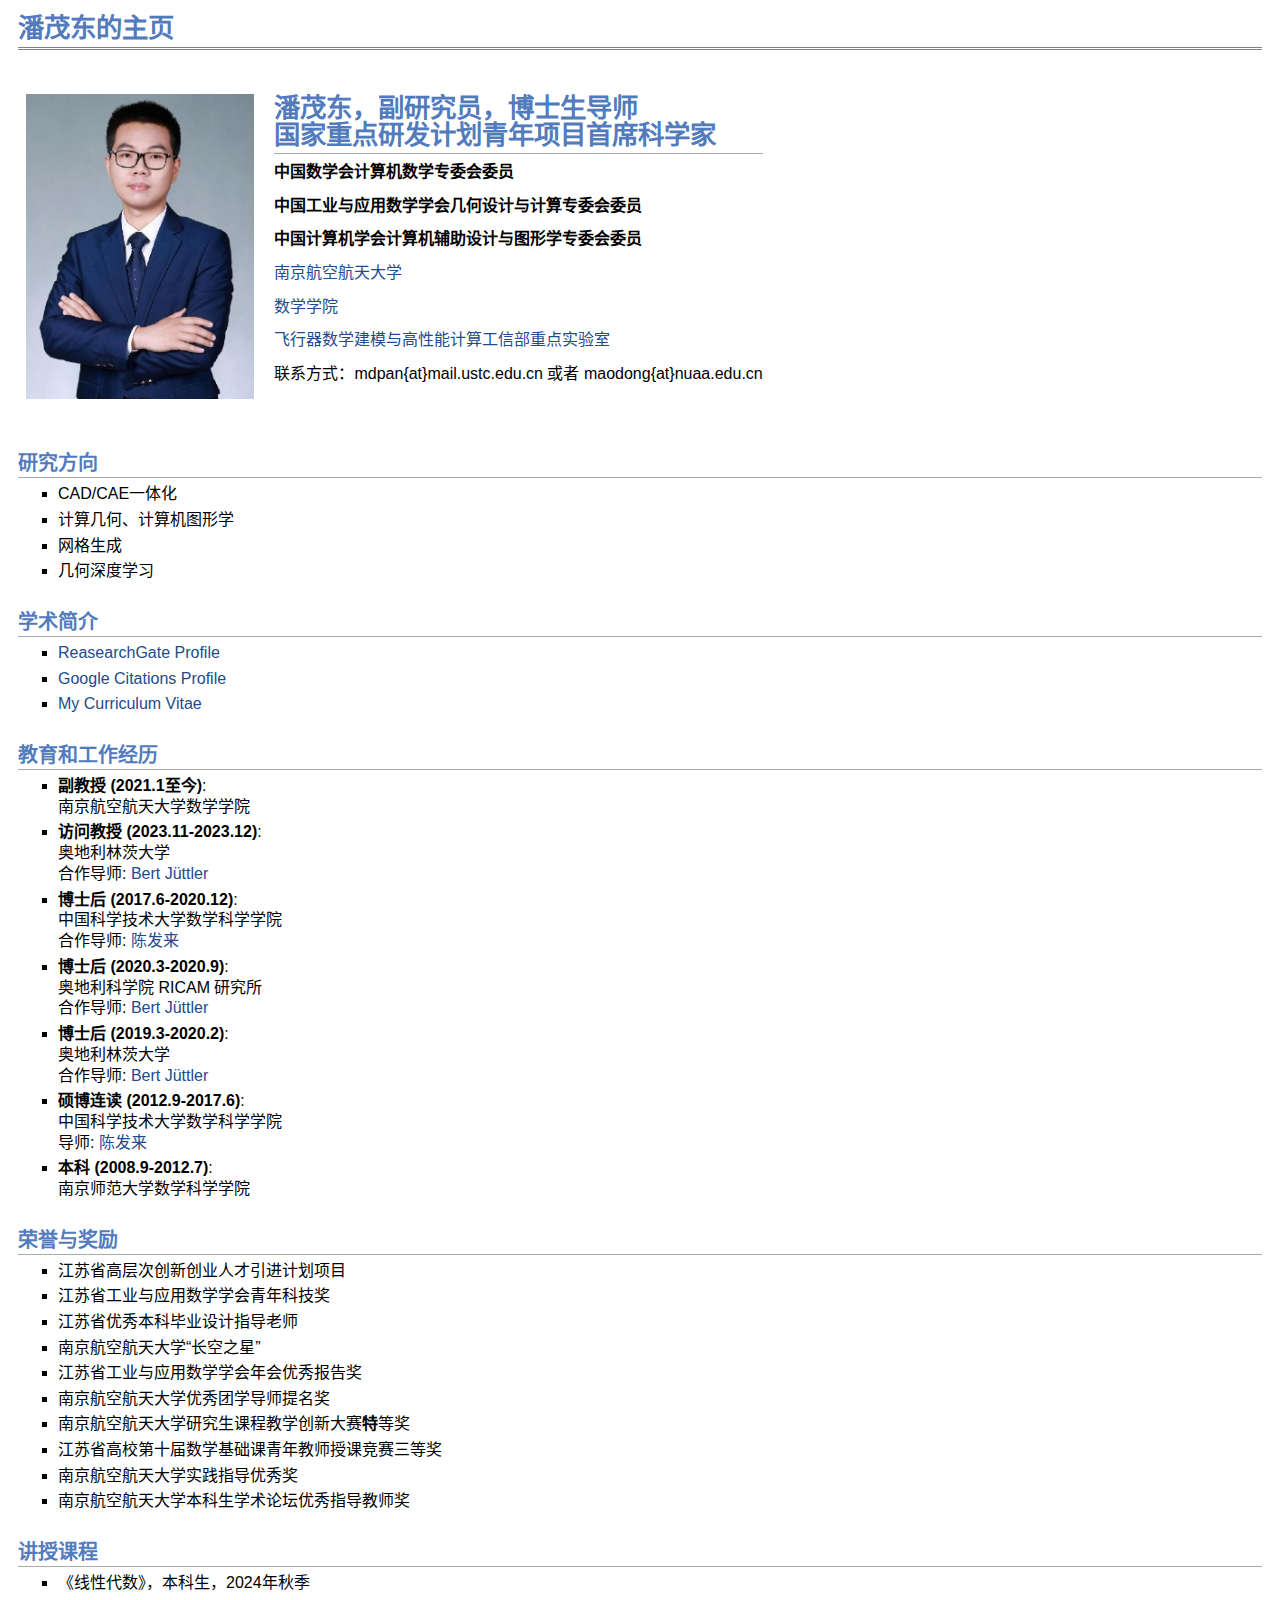
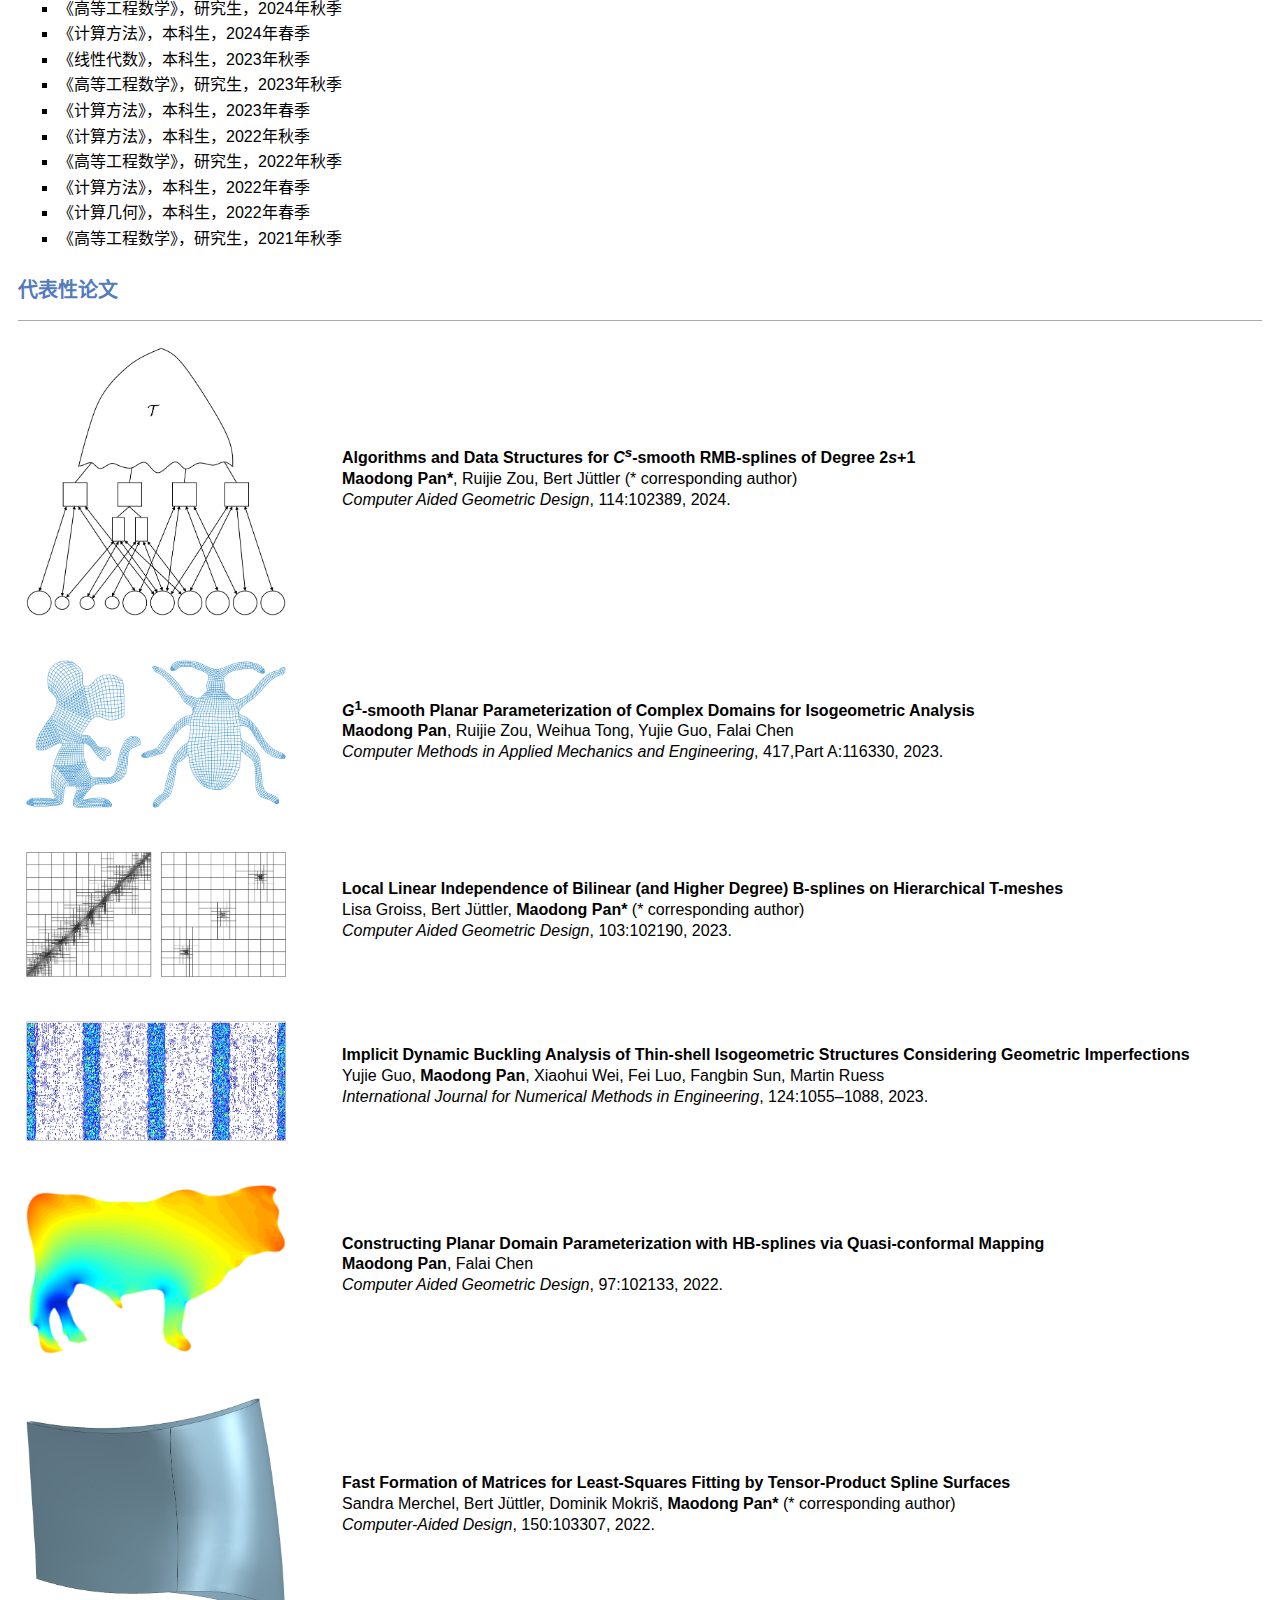
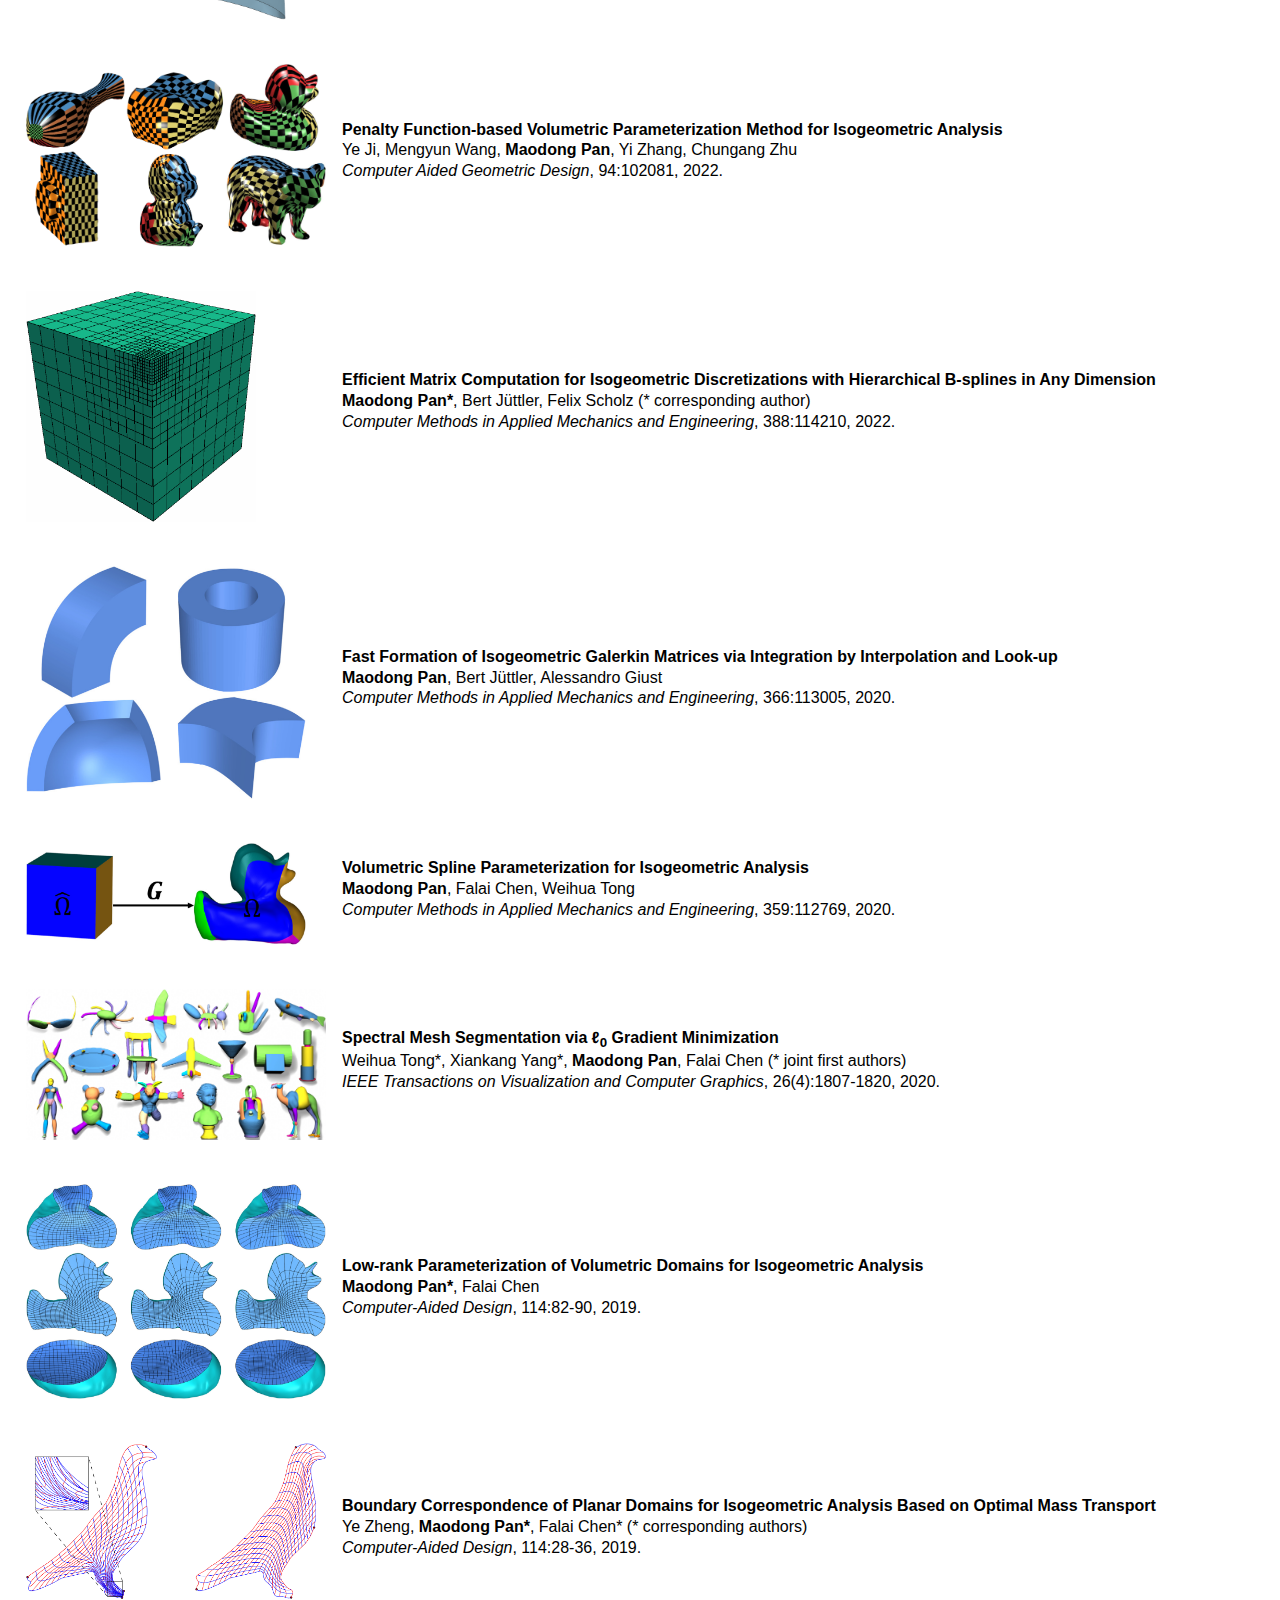
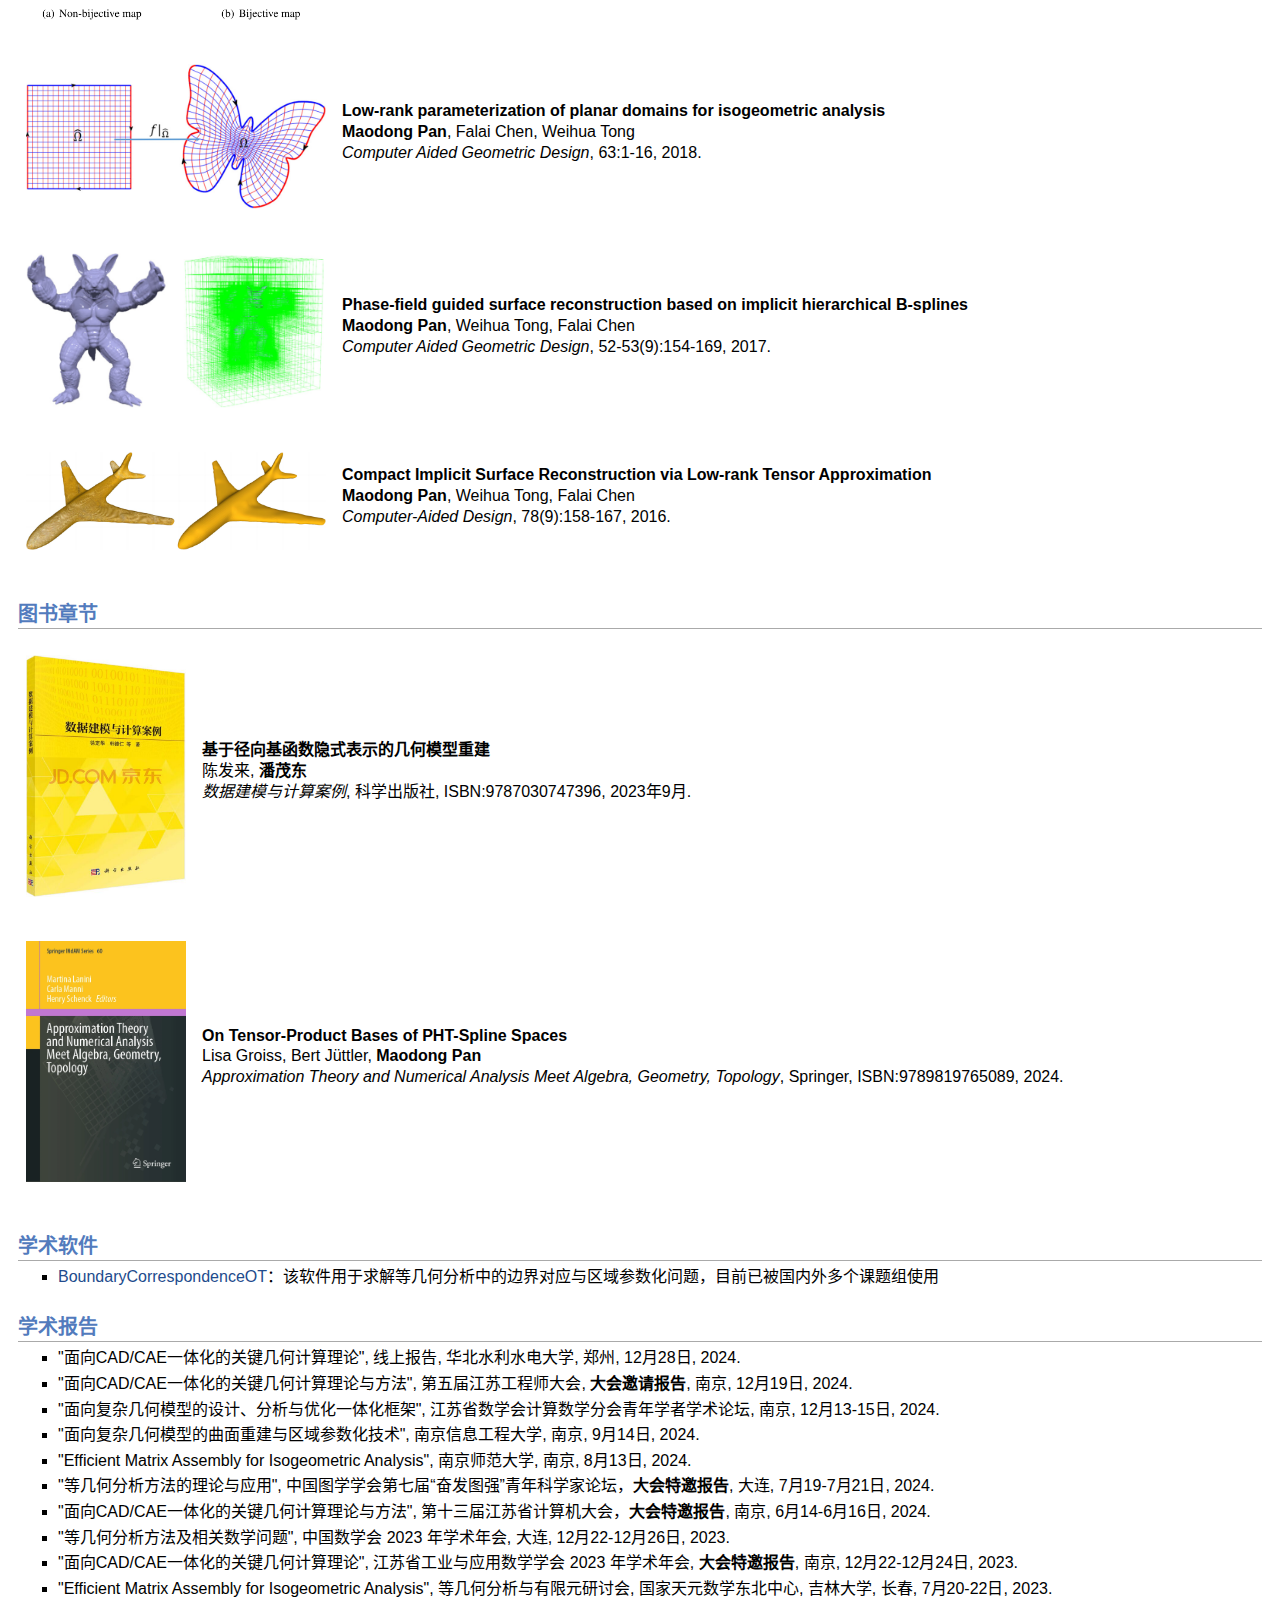
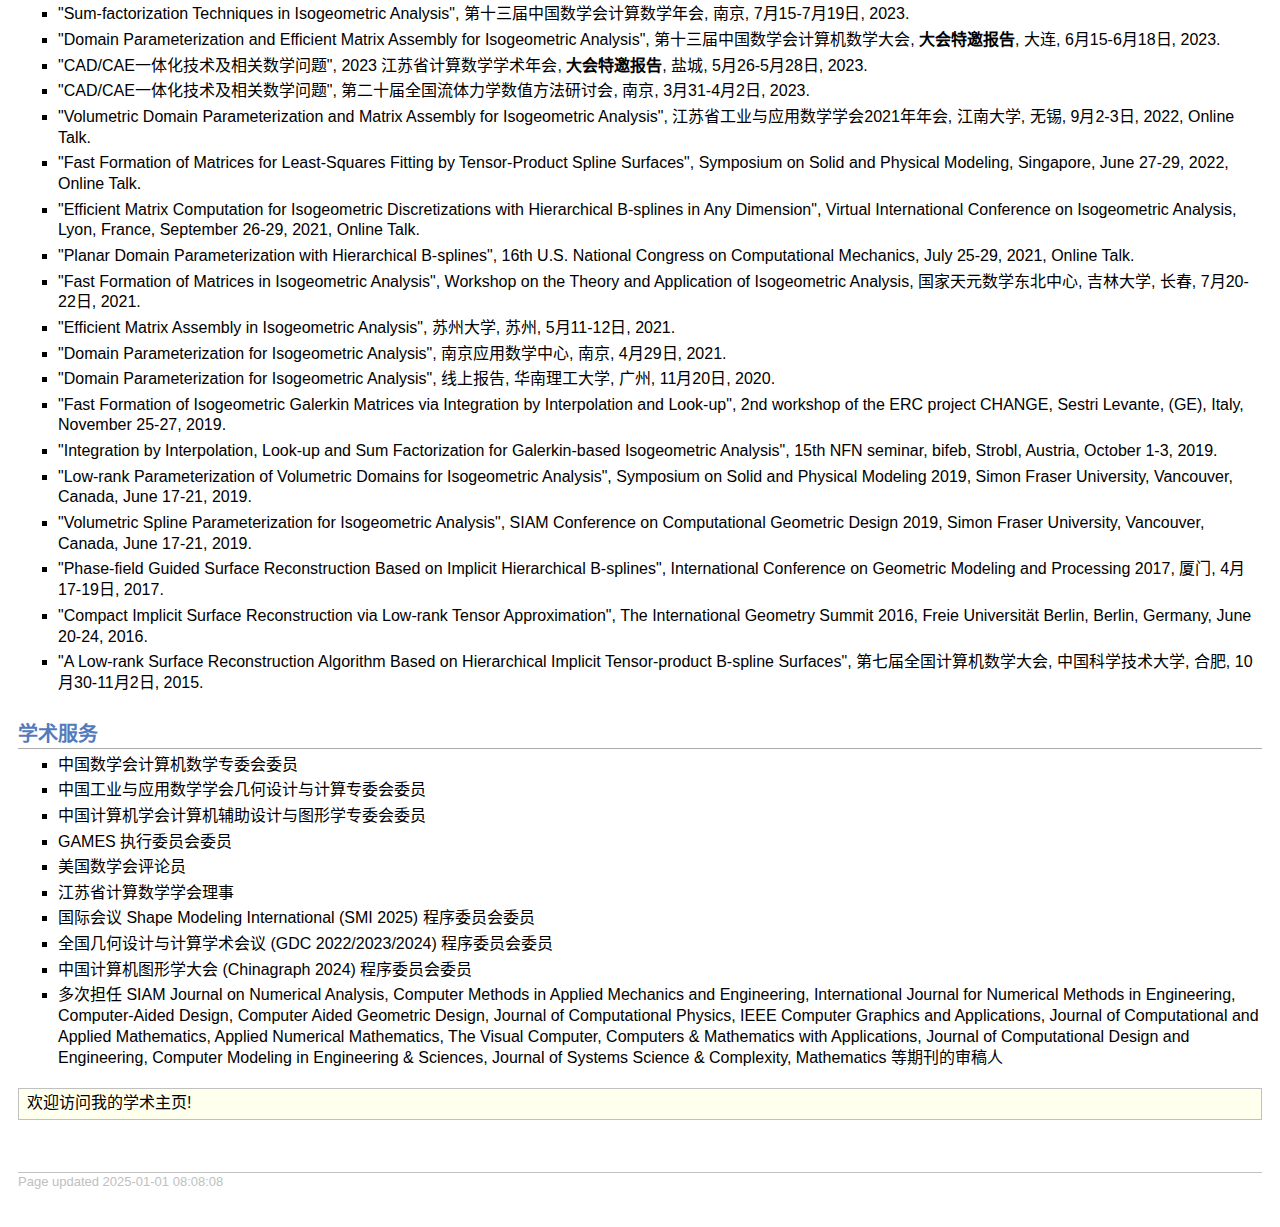
<file: index.html>
<!DOCTYPE html>
<html lang="zh-cn">
<head>
	<link rel="stylesheet" href="./css/jemdoc.css" type="text/css">
	<title>潘茂东的主页</title>
</head>
<body>
	<table id="tlayout">
		<tbody>
			<tr valign="top">
				<td id="layout-content">
					<div id="toptitle">
						<h1>潘茂东的主页</h1>
					</div>
					<table class="imgtable">
						<tbody>
							<tr>
								<td><img src="./img/header.jpg" alt="photo" width="228px" height="305px">&nbsp;</td>
								<td align="left">
									<h1>潘茂东，副研究员，博士生导师<br>
									国家重点研发计划青年项目首席科学家<br/></h1>
									<p>
										<b>中国数学会计算机数学专委会委员</b><br>
										<p><b>中国工业与应用数学学会几何设计与计算专委会委员</b><br>
										<p><b>中国计算机学会计算机辅助设计与图形学专委会委员</b><br>
										<p><a href="https://www.nuaa.edu.cn/" target="blank">南京航空航天大学</a><br>
										<p><a href="http://math.nuaa.edu.cn/">数学学院</a><br>
										<p><a href="http://mmhpc.nuaa.edu.cn/">飞行器数学建模与高性能计算工信部重点实验室</a><br>
                                        <p>联系方式：mdpan{at}mail.ustc.edu.cn 或者 maodong{at}nuaa.edu.cn</p>
									</p>
								</td>
							</tr>
						</tbody>
					</table>
					<!--<h2>Current Major Duties</h2>
					<ul>
						<li><p><b>President</b>, <a href="http://www.orsc.org.cn/" target="blank">Operations Research Society of China (ORSC)</a></p></li>
						<li><p><b>Assistant President</b>, <a href="http://english.amss.cas.cn/" target="blank">Academy of Mathematics and Systems Science, Chinese Academy of Sciences</a></p></li>
						<li><p><b>Director</b>, <a href="http://coa.amss.ac.cn/wordpress/" target="blank">Center for Optimization and Applications, AMSS, Chinese Academy of Sciences</a></p></li>
					</ul>-->
					<h2>研究方向</h2>
					<ul>
						<li><p>CAD/CAE一体化 </p></li>
						<li><p>计算几何、计算机图形学</p></li>
						<li><p>网格生成 </p></li>
						<li><p>几何深度学习 </p></li>
					</ul>
					<h2>学术简介</h2>
					<ul>
						<li><p><a href="https://www.researchgate.net/profile/Maodong-Pan" target="blank">ReasearchGate Profile</a></p></li>
						<li><p><a href="https://scholar.google.com/citations?user=xxx" target="blank">Google Citations Profile</a></p></li>
						<li><p><a href="./cv/cv.pdf" target="blank">My Curriculum Vitae</a></p></li>
					</ul>
					<h2>教育和工作经历</h2>
					<ul>
						<li>
							<p>
								<b>副教授 (2021.1至今)</b>:<br>
								南京航空航天大学数学学院
							</p>
						</li>
						<li>
							<p>
								<b>访问教授 (2023.11-2023.12)</b>:<br>
								奥地利林茨大学<br>
								合作导师: <a href="http://www.ag.jku.at/home_en.htm">Bert J&uuml;ttler</a>
							</p>
						</li>
						<li>
							<p>
								<b>博士后 (2017.6-2020.12)</b>:<br>
								中国科学技术大学数学科学学院<br>
								合作导师: <a href="http://staff.ustc.edu.cn/~chenfl/">陈发来</a>
							</p>
						</li>
						<li>
							<p>
								<b>博士后 (2020.3-2020.9)</b>:<br>
								奥地利科学院 RICAM 研究所<br>
								合作导师: <a href="http://www.ag.jku.at/home_en.htm">Bert J&uuml;ttler</a>
							</p>
						</li>
						<li>
							<p>
								<b>博士后 (2019.3-2020.2)</b>:<br>
								奥地利林茨大学<br>
								合作导师: <a href="http://www.ag.jku.at/home_en.htm">Bert J&uuml;ttler</a>
							</p>
						</li>
						<li>
							<p>
								<b>硕博连读 (2012.9-2017.6)</b>:<br>
								中国科学技术大学数学科学学院<br>
								导师: <a href="http://staff.ustc.edu.cn/~chenfl/">陈发来</a>
							</p>
						</li>
						<li>
							<p>
								<b>本科 (2008.9-2012.7)</b>:<br>
								南京师范大学数学科学学院
							</p>
						</li>
					</ul>
					<h2>荣誉与奖励</h2>
					<ul>
						<li><p>江苏省高层次创新创业人才引进计划项目</p></li>
						<li><p>江苏省工业与应用数学学会青年科技奖</p></li>
						<li><p>江苏省优秀本科毕业设计指导老师</p></li>
						<li><p>南京航空航天大学“长空之星”</p></li>
						<li><p>江苏省工业与应用数学学会年会优秀报告奖</p></li>
						<li><p>南京航空航天大学优秀团学导师提名奖</p></li>
						<li><p>南京航空航天大学研究生课程教学创新大赛<b>特</b>等奖</p></li>
						<li><p>江苏省高校第十届数学基础课青年教师授课竞赛三等奖</p></li>
						<li><p>南京航空航天大学实践指导优秀奖</p></li>
						<li><p>南京航空航天大学本科生学术论坛优秀指导教师奖</p></li>
					</ul>
					<h2>讲授课程</h2>
					<ul>
						<li><p>《线性代数》，本科生，2024年秋季</p></li>
						<li><p>《高等工程数学》，研究生，2024年秋季</p></li>
						<li><p>《计算方法》，本科生，2024年春季</p></li>
						<li><p>《线性代数》，本科生，2023年秋季</p></li>
						<li><p>《高等工程数学》，研究生，2023年秋季</p></li>
						<li><p>《计算方法》，本科生，2023年春季</p></li>
						<li><p>《计算方法》，本科生，2022年秋季</p></li>
						<li><p>《高等工程数学》，研究生，2022年秋季</p></li>
						<li><p>《计算方法》，本科生，2022年春季</p></li>
						<li><p>《计算几何》，本科生，2022年春季</p></li>
						<li><p>《高等工程数学》，研究生，2021年秋季</p></li>
					</ul>
					<h2>代表性论文</a></p></li></h2>
					<table class="imgtable">
						<tbody>
							<tr>
								<td><img src="./img/cagd6.png" alt="photo" width="260px" height=auto></td>
								<td align="left">
									<p>
										<b>Algorithms and Data Structures for <var>C</var><sup><var>s</var></sup>-smooth RMB-splines of Degree 2<var>s</var>+1</b><br>
										<b>Maodong Pan*</b>, Ruijie Zou, Bert J&uuml;ttler (* corresponding author)<br>
										<i>Computer Aided Geometric Design</i>, 114:102389, 2024.
									</p>
								</td>
							</tr>
							<tr>
								<td><img src="./img/cmame4.png" alt="photo" width="260px" height=auto></td>
								<td align="left">
									<p>
										<b><var>G</var><sup>1</sup>-smooth Planar Parameterization of Complex Domains for Isogeometric Analysis</b><br>
										<b>Maodong Pan</b>, Ruijie Zou, Weihua Tong, Yujie Guo, Falai Chen<br>
										<i>Computer Methods in Applied Mechanics and Engineering</i>, 417,Part A:116330, 2023.
									</p>
								</td>
							</tr>
							<tr>
								<td><img src="./img/cagd5.png" alt="photo" width="260px" height=auto></td>
								<td align="left">
									<p>
										<b>Local Linear Independence of Bilinear (and Higher Degree) B-splines on Hierarchical T-meshes</b><br>
										Lisa Groiss, Bert J&uuml;ttler, <b>Maodong Pan*</b> (* corresponding author)<br>
										<i>Computer Aided Geometric Design</i>, 103:102190, 2023.
									</p>
								</td>
							</tr>
							<tr>
								<td><img src="./img/ijnme.png" alt="photo" width="260px" height=auto></td>
								<td align="left">
									<p>
										<b>Implicit Dynamic Buckling Analysis of Thin-shell Isogeometric
										Structures Considering Geometric Imperfections</b><br>
										Yujie Guo, <b>Maodong Pan</b>, Xiaohui Wei, Fei Luo, Fangbin Sun, Martin Ruess<br>
										<i>International Journal for Numerical Methods in Engineering</i>, 124:1055–1088, 2023.
									</p>
								</td>
							</tr>
							<tr>
								<td><img src="./img/cagd4.png" alt="photo" width="260px" height=auto></td>
								<td align="left">
									<p>
										<b>Constructing Planar Domain Parameterization with HB-splines via Quasi-conformal Mapping</b><br>
										<b>Maodong Pan</b>, Falai Chen<br>
										<i>Computer Aided Geometric Design</i>, 97:102133, 2022.
									</p>
								</td>
							</tr>
							<tr>
								<td><img src="./img/cad4.png" alt="photo" width="260px" height=auto></td>
								<td align="left">
									<p>
										<b>Fast Formation of Matrices for Least-Squares Fitting by Tensor-Product Spline Surfaces</b><br>
										Sandra Merchel, Bert J&uuml;ttler, Dominik Mokri&scaron;, <b>Maodong Pan*</b> (* corresponding author)<br>
										<i>Computer-Aided Design</i>, 150:103307, 2022.
									</p>
								</td>
							</tr>
							<tr>
								<td><img src="./img/cagd3.png" alt="photo" width="300px" height=auto></td>
								<td align="left">
									<p>
										<b>Penalty Function-based Volumetric Parameterization Method for Isogeometric Analysis</b><br>
										Ye Ji, Mengyun Wang, <b>Maodong Pan</b>, Yi Zhang, Chungang Zhu<br>
										<i>Computer Aided Geometric Design</i>, 94:102081, 2022.
									</p>
								</td>
							</tr>
							<tr>
								<td><img src="./img/cmame3.png" alt="photo" width="230px" height=auto></td>
								<td align="left">
									<p>
										<b>Efficient Matrix Computation for Isogeometric Discretizations with Hierarchical B-splines in Any Dimension</b><br>
										<b>Maodong Pan*</b>, Bert J&uuml;ttler, Felix Scholz (* corresponding author)<br>
										<i>Computer Methods in Applied Mechanics and Engineering</i>, 388:114210, 2022.
									</p>
								</td>
							</tr>
							<tr>
								<td><img src="./img/cmame2.png" alt=auto width="280px" height=auto></td>
								<td align="left">
									<p>
										<b>Fast Formation of Isogeometric Galerkin Matrices via Integration by Interpolation and Look-up</b><br>
										<b>Maodong Pan</b>, Bert J&uuml;ttler, Alessandro Giust<br>
										<i>Computer Methods in Applied Mechanics and Engineering</i>, 366:113005, 2020.
									</p>
								</td>
							</tr>
							<tr>
								<td><img src="./img/cmame1.png" alt="photo" width="280px" height=auto></td>
								<td align="left">
									<p>
										<b>Volumetric Spline Parameterization for Isogeometric Analysis</b><br>
										<b>Maodong Pan</b>, Falai Chen, Weihua Tong<br>
										<i>Computer Methods in Applied Mechanics and Engineering</i>, 359:112769, 2020.
									</p>
								</td>
							</tr>
							<tr>
								<td><img src="./img/tvcg.png" alt="photo" width="300px" height=auto></td>
								<td align="left">
									<p>
										<b>Spectral Mesh Segmentation via ℓ<sub>0</sub> Gradient Minimization</b><br>
										Weihua Tong*, Xiankang Yang*, <b>Maodong Pan</b>, Falai Chen (* joint first authors)<br>
										<i>IEEE Transactions on Visualization and Computer Graphics</i>, 26(4):1807-1820, 2020.
									</p>
								</td>
							</tr>
							<tr>
								<td><img src="./img/cad3.png" alt="photo" width="300px" height=auto></td>
								<td align="left">
									<p>
										<b>Low-rank Parameterization of Volumetric Domains for Isogeometric Analysis</b><br>
										<b>Maodong Pan*</b>, Falai Chen<br>
										<i>Computer-Aided Design</i>, 114:82-90, 2019.
									</p>
								</td>
							</tr>
							<tr>
								<td><img src="./img/cad2.png" alt="photo" width="300px" height=auto></td>
								<td align="left">
									<p>
										<b>Boundary Correspondence of Planar Domains for Isogeometric Analysis Based on Optimal Mass Transport</b><br>
										Ye Zheng, <b>Maodong Pan*</b>, Falai Chen* (* corresponding authors)<br>
										<i>Computer-Aided Design</i>, 114:28-36, 2019.
									</p>
								</td>
							</tr>
							<tr>
								<td><img src="./img/cagd2.png" alt="photo" width="300px" height=auto></td>
								<td align="left">
									<p>
										<b>Low-rank parameterization of planar domains for isogeometric analysis</b><br>
										<b>Maodong Pan</b>, Falai Chen, Weihua Tong<br>
										<i>Computer Aided Geometric Design</i>, 63:1-16, 2018.
									</p>
								</td>
							</tr>
							<tr>
								<td><img src="./img/cagd1.png" alt="photo" width="300px" height=auto></td>
								<td align="left">
									<p>
										<b>Phase-field guided surface reconstruction based on implicit hierarchical B-splines</b><br>
										<b>Maodong Pan</b>, Weihua Tong, Falai Chen<br>
										<i>Computer Aided Geometric Design</i>, 52-53(9):154-169, 2017.
									</p>
								</td>
							</tr>
							<tr>
								<td><img src="./img/cad1.png" alt="photo" width="300px" height=auto></td>
								<td align="left">
									<p>
										<b>Compact Implicit Surface Reconstruction via Low-rank Tensor Approximation</b><br>
										<b>Maodong Pan</b>, Weihua Tong, Falai Chen<br>
										<i>Computer-Aided Design</i>, 78(9):158-167, 2016.
									</p>
								</td>
							</tr>
						</tbody>
					</table>
					<h2>图书章节</h2>
					<table class="imgtable">
						<tbody>
							<tr>
								<td><img src="./img/chapter1.jpg" alt="photo" width="160px" height=auto></td>
								<td align="left">
									<p>
										<b>基于径向基函数隐式表示的几何模型重建</b><br>
										陈发来, <b>潘茂东</b><br> 
										<i>数据建模与计算案例</i>, 科学出版社, ISBN:9787030747396, 2023年9月.
									</p>
								</td>
							</tr>
							<tr>
								<td><img src="./img/chapter2.jpg" alt="photo" width="160px" height=auto></td>
								<td align="left">
									<p>
										<b>On Tensor-Product Bases of PHT-Spline Spaces</b><br>
										Lisa Groiss, Bert J&uuml;ttler, <b>Maodong Pan</b><br>
										<i>Approximation Theory and Numerical Analysis Meet Algebra, Geometry, Topology</i>, Springer, ISBN:9789819765089, 2024.
									</p>
								</td>
							</tr>
						</tbody>
					</table>
					<h2>学术软件</h2>
					<ul>
						<li>
						    <p><a href="https://github.com/ZH-ye/BoundaryCorrespondenceOT">BoundaryCorrespondenceOT</a>：该软件用于求解等几何分析中的边界对应与区域参数化问题，目前已被国内外多个课题组使用
						    </p>
						</li>
					</ul>
					<h2>学术报告</h2>
					<ul>
						<li>
							<p>
								"面向CAD/CAE一体化的关键几何计算理论", 线上报告, 华北水利水电大学, 郑州, 12月28日, 2024.
							</p>
						</li>
						<li>
							<p>
								"面向CAD/CAE一体化的关键几何计算理论与方法", 第五届江苏工程师大会, <b>大会邀请报告</b>, 南京, 12月19日, 2024.
							</p>
						</li>
						<li>
							<p>
								"面向复杂几何模型的设计、分析与优化一体化框架", 江苏省数学会计算数学分会青年学者学术论坛, 南京, 12月13-15日, 2024.
							</p>
						</li>
						<li>
							<p>
								"面向复杂几何模型的曲面重建与区域参数化技术", 南京信息工程大学, 南京, 9月14日, 2024.
							</p>
						</li>
						<li>
							<p>
								"Efficient Matrix Assembly for Isogeometric Analysis", 南京师范大学, 南京, 8月13日, 2024.
							</p>
						</li>
						<li>
							<p>
								"等几何分析方法的理论与应用", 中国图学学会第七届“奋发图强”青年科学家论坛，<b>大会特邀报告</b>, 大连, 7月19-7月21日, 2024.
							</p>
						</li>
						<li>
							<p>
								"面向CAD/CAE一体化的关键几何计算理论与方法", 第十三届江苏省计算机大会，<b>大会特邀报告</b>, 南京, 6月14-6月16日, 2024.
							</p>
						</li>
						<li>
							<p>
								"等几何分析方法及相关数学问题", 中国数学会 2023 年学术年会, 大连, 12月22-12月26日, 2023.
							</p>
						</li>
						<li>
							<p>
								"面向CAD/CAE一体化的关键几何计算理论", 江苏省工业与应用数学学会 2023 年学术年会, <b>大会特邀报告</b>, 南京, 12月22-12月24日, 2023.
							</p>
						</li>
						<li>
							<p>
								"Efficient Matrix Assembly for Isogeometric Analysis", 等几何分析与有限元研讨会, 国家天元数学东北中心, 吉林大学, 长春, 7月20-22日, 2023.
							</p>
						</li>
						<li>
							<p>
								"Sum-factorization Techniques in Isogeometric Analysis", 第十三届中国数学会计算数学年会, 南京, 7月15-7月19日, 2023.
							</p>
						</li>
						<li>
							<p>
								"Domain Parameterization and Efficient Matrix Assembly for Isogeometric Analysis", 第十三届中国数学会计算机数学大会, <b>大会特邀报告</b>, 大连, 6月15-6月18日, 2023.
							</p>
						</li>
						<li>
							<p>
								"CAD/CAE一体化技术及相关数学问题", 2023 江苏省计算数学学术年会, <b>大会特邀报告</b>, 盐城, 5月26-5月28日, 2023.
							</p>
						</li>
						<li>
							<p>
								"CAD/CAE一体化技术及相关数学问题", 第二十届全国流体力学数值方法研讨会, 南京, 3月31-4月2日, 2023.
							</p>
						</li>
						<li>
							<p>
								"Volumetric Domain Parameterization and Matrix Assembly for Isogeometric Analysis", 江苏省工业与应用数学学会2021年年会, 江南大学, 无锡, 9月2-3日, 2022, Online Talk.
							</p>
						</li>
						<li>
							<p>
								"Fast Formation of Matrices for Least-Squares Fitting by Tensor-Product Spline Surfaces", Symposium on Solid and Physical Modeling, Singapore, June 27-29, 2022, Online Talk.
							</p>
						</li>
						<li>
							<p>
								"Efficient Matrix Computation for Isogeometric Discretizations with Hierarchical B-splines in Any Dimension", Virtual International Conference on Isogeometric Analysis, Lyon, France, September 26-29, 2021, Online Talk.
							</p>
						</li>
						<li>
							<p>
								"Planar Domain Parameterization with Hierarchical B-splines", 16th U.S. National Congress on Computational Mechanics, July 25-29, 2021, Online Talk.
							</p>
						</li>
						<li>
							<p>
								"Fast Formation of   Matrices in Isogeometric Analysis", Workshop on the Theory and Application of Isogeometric Analysis, 国家天元数学东北中心, 吉林大学, 长春, 7月20-22日, 2021.
							</p>
						</li>
						<li>
							<p>
							    "Efficient Matrix Assembly in Isogeometric Analysis", 苏州大学, 苏州, 5月11-12日, 2021.
							</p>
						</li>
						<li>
							<p>
							    "Domain Parameterization for Isogeometric Analysis", 南京应用数学中心, 南京, 4月29日, 2021.
							</p>
						</li>
						<li>
							<p>
							    "Domain Parameterization for Isogeometric Analysis", 线上报告, 华南理工大学, 广州, 11月20日, 2020.
							</p>
						</li>
						<li>
							<p>
							    "Fast Formation of Isogeometric Galerkin Matrices via Integration by Interpolation and Look-up", 2nd workshop of the ERC project CHANGE, Sestri Levante, (GE), Italy, November 25-27, 2019.
							</p>
						</li>
						<li>
							<p>
							    "Integration by Interpolation, Look-up and Sum Factorization for Galerkin-based Isogeometric Analysis", 15th NFN seminar, bifeb, Strobl, Austria, October 1-3, 2019.
							</p>
						</li>
						<li>
							<p>
							    "Low-rank Parameterization of Volumetric Domains for Isogeometric Analysis", Symposium on Solid and Physical Modeling 2019, Simon Fraser University, Vancouver, Canada, June 17-21, 2019.
							</p>
						</li>
						<li>
							<p>
							    "Volumetric Spline Parameterization for Isogeometric Analysis", SIAM Conference on Computational Geometric Design 2019, Simon Fraser University, Vancouver, Canada, June 17-21, 2019.
							</p>
						</li>
						<li>
							<p>
							    "Phase-field Guided Surface Reconstruction Based on Implicit Hierarchical B-splines", International Conference on Geometric Modeling and Processing 2017, 厦门, 4月17-19日, 2017.
							</p>
						</li>
						<li>
							<p>
							    "Compact Implicit Surface Reconstruction via Low-rank Tensor Approximation", The International Geometry Summit 2016, Freie Universit&aumlt Berlin, Berlin, Germany, June 20-24, 2016.
							</p>
						</li>
						<li>
							<p>
							    "A Low-rank Surface Reconstruction Algorithm Based on Hierarchical Implicit Tensor-product B-spline Surfaces", 第七届全国计算机数学大会, 中国科学技术大学, 合肥, 10月30-11月2日, 2015.
							</p>
						</li>
					</ul>
					<h2>学术服务</h2>
					<ul>
						<li><p>中国数学会计算机数学专委会委员</p></li>
						<li><p>中国工业与应用数学学会几何设计与计算专委会委员</p></li>
						<li><p>中国计算机学会计算机辅助设计与图形学专委会委员</p></li>
						<li><p>GAMES 执行委员会委员</p></li>
						<li><p>美国数学会评论员</p></li>
						<li><p>江苏省计算数学学会理事</p></li>
						<li><p>国际会议 Shape Modeling International (SMI 2025) 程序委员会委员</p></li> 
						<li><p>全国几何设计与计算学术会议 (GDC 2022/2023/2024) 程序委员会委员</p></li>
						<li><p>中国计算机图形学大会 (Chinagraph 2024) 程序委员会委员</p></li>
						<li><p>多次担任 SIAM Journal on Numerical Analysis, Computer Methods in Applied Mechanics and Engineering, International Journal for Numerical Methods in Engineering, Computer-Aided Design, Computer Aided Geometric Design, Journal of Computational Physics, IEEE Computer Graphics and Applications, Journal of Computational and Applied Mathematics, Applied Numerical Mathematics, The Visual Computer, Computers & Mathematics with Applications, Journal of Computational Design and Engineering, Computer Modeling in Engineering & Sciences, Journal of Systems Science & Complexity, Mathematics 等期刊的审稿人</p></li>
					</ul>
					<div class="infoblock">
						<div class="blockcontent">
							<p>欢迎访问我的学术主页!</p>
						</div>
					</div>
					<div id="footer">
						<div id="footer-text">
							Page updated 2025-01-01 08:08:08
						</div>
					</div>
				</td>
			</tr>
		</tbody>
	</table>
</body>
</html>
</file>
<file: css/jemdoc.css>
/* Default css file for jemdoc. */

table#tlayout {
	max-width: 1360px;
	padding: auto;
	margin: auto;
	border: none;
	border-collapse: separate;
	background: white;
}

body {
	background: white;
	font-family: sans-serif;
	padding-bottom: 8px;
	margin: 0;
}

#layout-menu {
	background: #f6f6f6;
	border: 1px solid #dddddd;
	padding-top: 0.5em;
	padding-left: 8px;
	padding-right: 8px;
	font-size: 1.0em;
	width: auto;
	white-space: nowrap;
	text-align: left;
	vertical-align: top;
}

#layout-menu td {
	background: #f4f4f4;
	vertical-align: top;
}

#layout-content {
	padding-top: 0.0em;
	padding-left: 1.0em;
	padding-right: 1.0em;
	border: none;
	background: white;
	text-align: left;
	vertical-align: top;
}

#layout-menu a {
	line-height: 1.5em;
	margin-left: 0.5em;
}

tt {
	background: #ffffdd;
}

pre, tt {
	font-size: 90%;
	font-family: monaco, monospace;
}

a, a > tt {
	color: #224b8d;
	text-decoration: none;
}

a:hover {
	border-bottom: 1px gray dotted;
}

#layout-menu a.current:link, #layout-menu a.current:visited {
	color: #022b6d;
	border-bottom: 1px gray solid;
}
#layout-menu a:link, #layout-menu a:visited, #layout-menu a:hover {
	color: #527bbd;
	text-decoration: none;
}
#layout-menu a:hover {
	text-decoration: none;
}

div.menu-category {
	border-bottom: 1px solid gray;
	margin-top: 0.8em;
	padding-top: 0.2em;
	padding-bottom: 0.1em;
	font-weight: bold;
}

div.menu-item {
	padding-left: 16px;
	text-indent: -16px;
}

div#toptitle {
	padding-bottom: 0.2em;
	margin-bottom: 1.5em;
	border-bottom: 3px double gray;
}

/* Reduce space if we begin the page with a title. */
div#toptitle + h2, div#toptitle + h3 {
	margin-top: -0.7em;
}

div#subtitle {
	margin-top: 0.0em;
	margin-bottom: 0.0em;
	padding-top: 0em;
	padding-bottom: 0.1em;
}

em {
	font-style: italic;
}

strong {
	font-weight: bold;
}


h1, h2, h3 {
	color: #527bbd;
	margin-top: 0.7em;
	margin-bottom: 0.3em;
	padding-bottom: 0.2em;
	line-height: 1.0;
	padding-top: 0.5em;
	border-bottom: 1px solid #aaaaaa;
}

h1 {
	font-size: 165%;
}

h2 {
	padding-top: 0.8em;
	font-size: 125%;
}

h2 + h3 {
	padding-top: 0.2em;
}

h3 {
	font-size: 110%;
	border-bottom: none;
}

p {
	margin-top: 0.0em;
	margin-bottom: 0.8em;
	padding: 0;
	line-height: 1.3;
}

pre {
	padding: 0;
	margin: 0;
}

div#footer {
	font-size: small;
	border-top: 1px solid #c0c0c0;
	padding-top: 0.1em;
	margin-top: 4.0em;
	color: #c0c0c0;
}

div#footer a {
	color: #80a0b0;
}

div#footer-text {
	float: left;
	padding-bottom: 8px;
}

ul, ol, dl {
	margin-top: 0.2em;
	padding-top: 0;
	margin-bottom: 0.8em;
}

dt {
	margin-top: 0.5em;
	margin-bottom: 0;
}

dl {
	margin-left: 20px;
}

dd {
	color: #222222;
}

dd > *:first-child {
	margin-top: 0;
}

ul {
	list-style-position: outside;
	list-style-type: square;
}

p + ul, p + ol {
	margin-top: -0.5em;
}

li ul, li ol {
	margin-top: -0.3em;
}

ol {
	list-style-position: outside;
	list-style-type: decimal;
}

li p, dd p {
	margin-bottom: 0.3em;
}


ol ol {
	list-style-type: lower-alpha;
}

ol ol ol {
	list-style-type: lower-roman;
}

p + div.codeblock {
	margin-top: -0.6em;
}

div.codeblock, div.infoblock {
	margin-right: 0%;
	margin-top: 1.2em;
	margin-bottom: 1.3em;
}

div.blocktitle {
	font-weight: bold;
	color: #cd7b62;
	margin-top: 1.2em;
	margin-bottom: 0.1em;
}

div.blockcontent {
	border: 1px solid silver;
	padding: 0.3em 0.5em;
}

div.infoblock > div.blockcontent {
	background: #ffffee;
}

div.blockcontent p + ul, div.blockcontent p + ol {
	margin-top: 0.4em;
}

div.infoblock p {
	margin-bottom: 0em;
}

div.infoblock li p, div.infoblock dd p {
	margin-bottom: 0.5em;
}

div.infoblock p + p {
	margin-top: 0.8em;
}

div.codeblock > div.blockcontent {
	background: #f6f6f6;
}

span.pycommand {
	color: #000070;
}

span.statement {
	color: #008800;
}
span.builtin {
	color: #000088;
}
span.special {
	color: #990000;
}
span.operator {
	color: #880000;
}
span.error {
	color: #aa0000;
}
span.comment, span.comment > *, span.string, span.string > * {
	color: #606060;
}

@media print {
	#layout-menu {
		display: none;
	}

}

#fwtitle {
	margin: 2px;
}

#fwtitle #toptitle {
	padding-left: 0.5em;
	margin-bottom: 0.5em;
}

#layout-content h1:first-child, #layout-content h2:first-child, #layout-content h3:first-child {
	margin-top: -0.7em;
}

div#toptitle h1, #layout-content div#toptitle h1 {
	margin-bottom: 0.0em;
	padding-bottom: 0.1em;
	padding-top: 0;
	margin-top: 0.5em;
	border-bottom: none;
}

img.eq {
	padding: 0;
	padding-left: 0.1em;
	padding-right: 0.1em;
	margin: 0;
}

img.eqwl {
	padding-left: 2em;
	padding-top: 0.6em;
	padding-bottom: 0.2em;
	margin: 0;
}

table {
	border: 2px solid black;
	border-collapse: collapse;
}

td {
	padding: 20px;
	padding-left: 0.5em;
	padding-right: 0.5em;
	text-align: center;
	border: 1px solid gray;
}

table + table {
	margin-top: 1em;
}

tr.heading {
	font-weight: bold;
	border-bottom: 2px solid black;
}

img {
	border: none;
}

table.imgtable, table.imgtable td {
	border: none;
	text-align: left;
}
</file>
